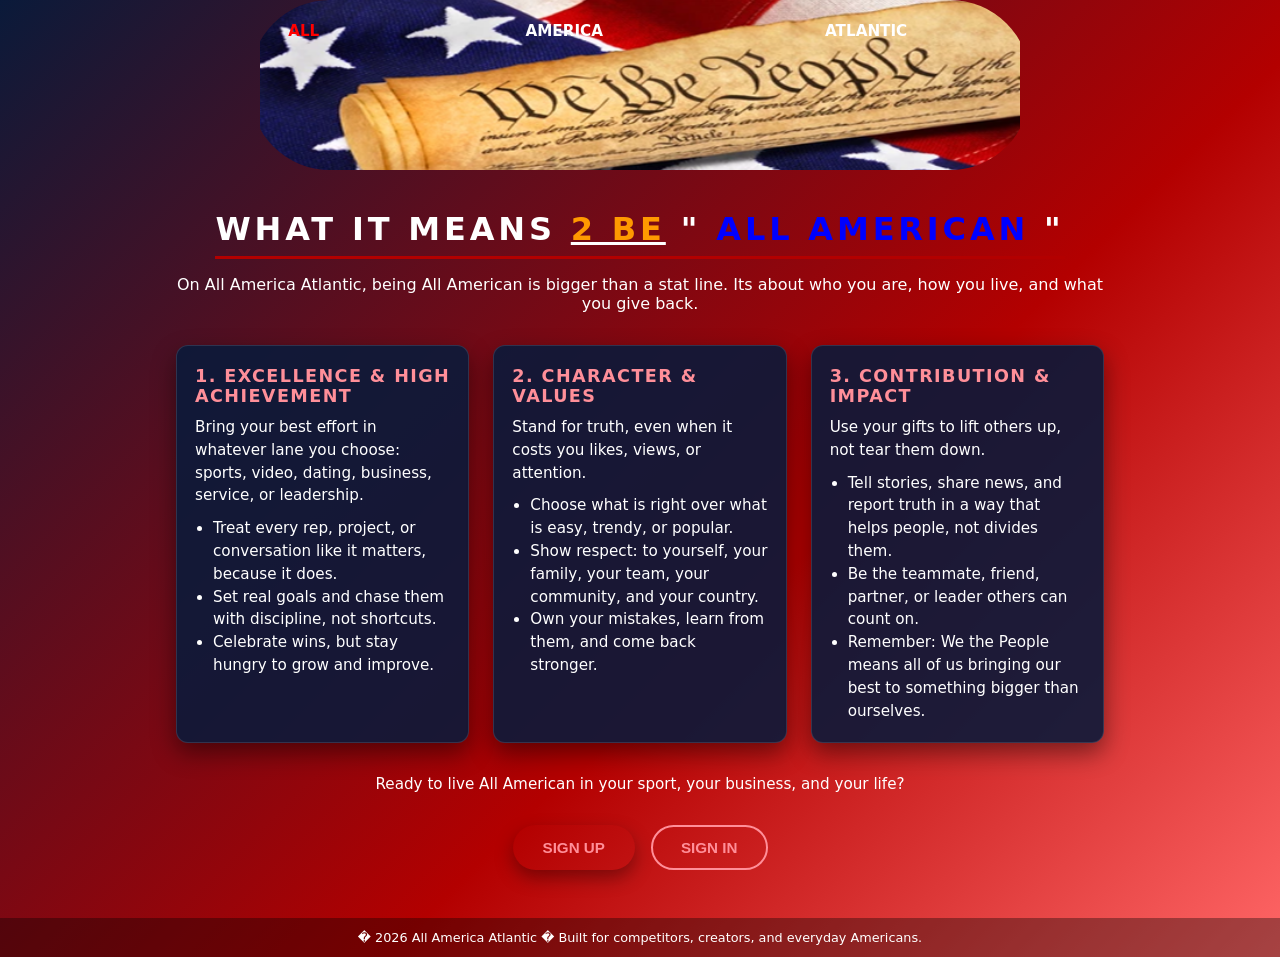
<file: about.html>
<!DOCTYPE html>
<html lang="en">
<head>
<meta charset="UTF-8">
  <title>All America Atlantic � What It Means to Be All American</title>
  <link rel="stylesheet" href="style1.css">
 
<meta http-equiv="Content-Type" content="text/html; charset=utf-8">
<style type="text/css">
<!--
.style2 {color: #0000FF}
.style3 {color: #FF9900}
.style4 {color: #FF0000}
.style5 {color: #0000CC}
.style6 {color: #CCFFFF}
-->
</style>
</head>
<body class="background: gradient-mesh">
  <div class="page-wrap">
    <header>
	<section class="parent">
      <div class="btn-logo">
  <span class="style4">ALL</span>  &nbsp &nbsp &nbsp &nbsp &nbsp &nbsp &nbsp &nbsp &nbsp &nbsp &nbsp &nbsp &nbsp &nbsp   &nbsp &nbsp &nbsp &nbsp &nbsp     AMERICA        &nbsp &nbsp &nbsp &nbsp &nbsp &nbsp&nbsp &nbsp &nbsp &nbsp &nbsp &nbsp &nbsp  &nbsp &nbsp &nbsp &nbsp &nbsp &nbsp &nbsp &nbsp     ATLANTIC      &nbsp &nbsp &nbsp &nbsp &nbsp  &nbsp &nbsp &nbsp   <br> <br><br><br>
   <br> <br><br>
    <h1 class="nav-title"></h1>
</div>
    </section>
    </header>

    <main class="about-main">
      <section class="about-header">
        <h1>What It Means <u><span class="style3">2 Be</span></u> " <span class="style2">All American</span> "</h1>
        <p class="about-intro">
          On All America Atlantic, being All American is bigger than a stat line.
          Its about who you are, how you live, and what you give back.
        </p>
      </section>

      <section class="about-grid">
        <article class="about-card">
          <h2>1. Excellence & High Achievement</h2>
          <p>
            Bring your best effort in whatever lane you choose: sports, video, dating, business, service, or leadership.
          </p>
          <ul>
            <li>Treat every rep, project, or conversation like it matters, because it does.</li>
            <li>Set real goals and chase them with discipline, not shortcuts.</li>
            <li>Celebrate wins, but stay hungry to grow and improve.</li>
          </ul>
        </article>

        <article class="about-card">
          <h2>2. Character & Values</h2>
          <p>
            Stand for truth, even when it costs you likes, views, or attention.
          </p>
          <ul>
            <li>Choose what is right over what is easy, trendy, or popular.</li>
            <li>Show respect: to yourself, your family, your team, your community, and your country.</li>
            <li>Own your mistakes, learn from them, and come back stronger.</li>
          </ul>
        </article>

        <article class="about-card">
          <h2>3. Contribution & Impact</h2>
          <p>
            Use your gifts to lift others up, not tear them down.
          </p>
          <ul>
            <li>Tell stories, share news, and report truth in a way that helps people, not divides them.</li>
            <li>Be the teammate, friend, partner, or leader others can count on.</li>
            <li>
              Remember: We the People means all of us bringing our best to something bigger than ourselves.
            </li>
          </ul>
        </article>
      </section>

      <section class="about-cta">
        <p>Ready to live All American in your sport, your business, and your life?</p>
        <div class="hero-cta">
          <button class="btn btn-primary" onclick="location.href='register.html'">Sign Up</button>
          <button class="btn btn-secondary" onclick="location.href='login.html'">Sign In</button>
        </div>
      </section>
    </main>

    <footer>
      � 2026 All America Atlantic � Built for competitors, creators, and everyday Americans.
    </footer>
  </div>
</body>
</html>
</file>
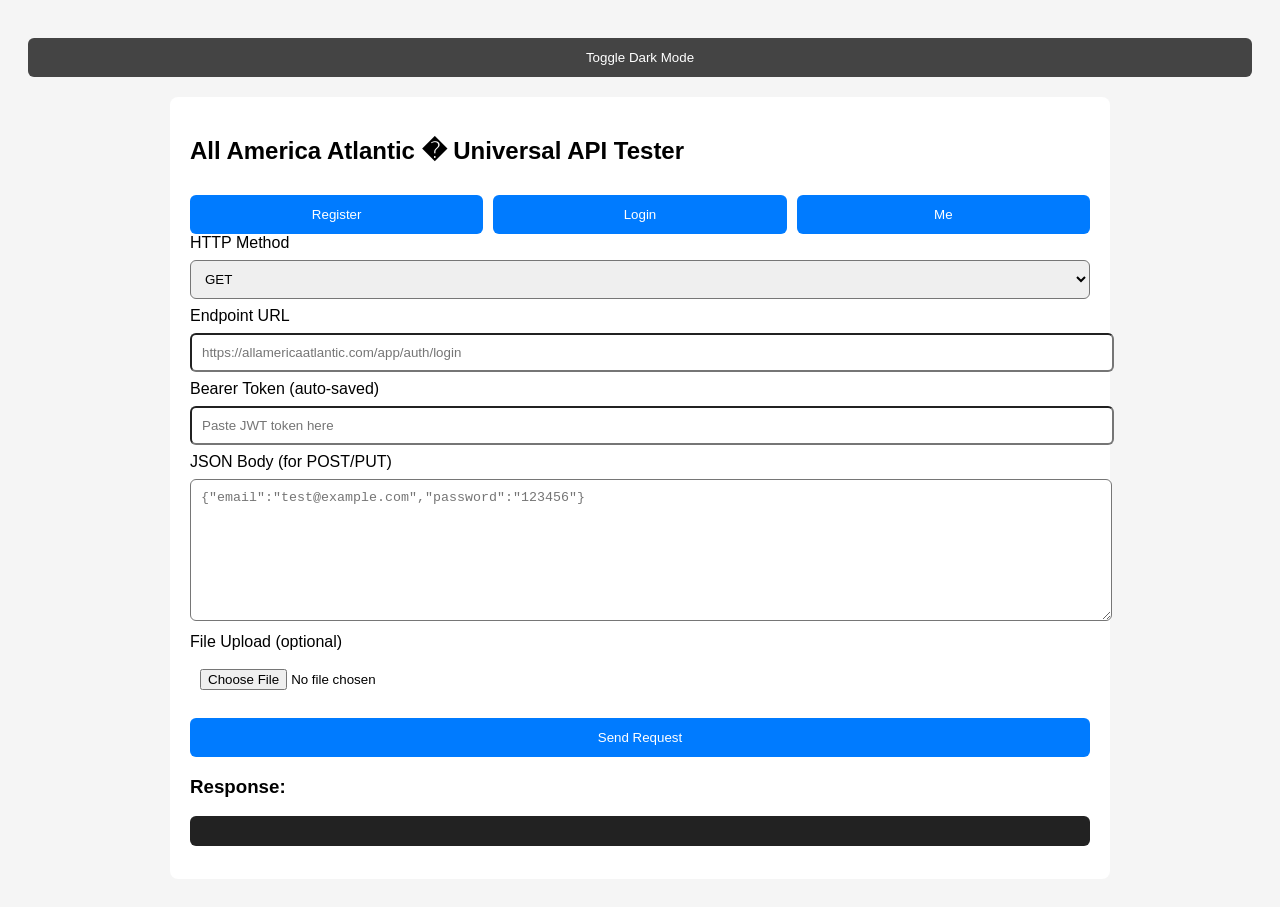
<file: api-tester.html>
<!DOCTYPE html>
<html>
<head>
    <title>Universal API Tester</title>
    <style>
        body { font-family: Arial; padding: 20px; background: #f5f5f5; transition: 0.3s; }
        .dark { background: #121212; color: #e0e0e0; }
        input, select, textarea { width: 100%; padding: 10px; margin: 8px 0; border-radius: 6px; }
        button { padding: 12px; margin-top: 10px; width: 100%; background: #007bff; color: white; border: none; cursor: pointer; border-radius: 6px; }
        button:hover { background: #0056b3; }
        pre { background: #222; color: #0f0; padding: 15px; white-space: pre-wrap; border-radius: 6px; }
        .container { max-width: 900px; margin: auto; background: white; padding: 20px; border-radius: 8px; }
        .dark .container { background: #1e1e1e; }
        .row { display: flex; gap: 10px; }
        .row button { flex: 1; }
        .toggle { background: #444; margin-bottom: 20px; }
    </style>
</head>
<body>

<button class="toggle" onclick="toggleDark()">Toggle Dark Mode</button>

<div class="container">
    <h2>All America Atlantic � Universal API Tester</h2>

    <div class="row">
        <button onclick="preset('POST','https://allamericaatlantic.com/app/auth/register','{\"username\":\"test\",\"email\":\"test@example.com\",\"password\":\"123456\"}')">Register</button>
        <button onclick="preset('POST','https://allamericaatlantic.com/app/auth/login','{\"email\":\"test@example.com\",\"password\":\"123456\"}')">Login</button>
        <button onclick="preset('GET','https://allamericaatlantic.com/app/me','')">Me</button>
    </div>

    <label>HTTP Method</label>
    <select id="method">
        <option>GET</option>
        <option>POST</option>
        <option>PUT</option>
        <option>DELETE</option>
    </select>

    <label>Endpoint URL</label>
    <input id="url" placeholder="https://allamericaatlantic.com/app/auth/login">

    <label>Bearer Token (auto-saved)</label>
    <input id="token" placeholder="Paste JWT token here">

    <label>JSON Body (for POST/PUT)</label>
    <textarea id="body" rows="8" placeholder='{"email":"test@example.com","password":"123456"}'></textarea>

    <label>File Upload (optional)</label>
    <input type="file" id="fileInput">

    <button onclick="sendRequest()">Send Request</button>

    <h3>Response:</h3>
    <pre id="response"></pre>
</div>

<script>
document.getElementById("token").value = localStorage.getItem("aaa_token") || "";

function preset(method, url, body) {
    document.getElementById("method").value = method;
    document.getElementById("url").value = url;
    document.getElementById("body").value = body;
}

function toggleDark() {
    document.body.classList.toggle("dark");
}

async function sendRequest() {
    const method = document.getElementById("method").value;
    const url = document.getElementById("url").value;
    const token = document.getElementById("token").value;
    const body = document.getElementById("body").value.trim();
    const file = document.getElementById("fileInput").files[0];
	
	console.log("RAW BODY BEFORE SENDING:", body);

     
    let options = { method: method, headers: {} };

    if (token.trim() !== "") {
        options.headers["Authorization"] = "Bearer " + token;
        localStorage.setItem("aaa_token", token);
    }

    if (file) {
        let formData = new FormData();
        formData.append("file", file);

        try {
            const jsonBody = JSON.parse(body);
            for (let key in jsonBody) formData.append(key, jsonBody[key]);
        } catch (e) {}

        options.body = formData;
    } 
   else if (method === "POST" || method === "PUT") {
    options.headers["Content-Type"] = "application/json";
    options.body = body; // send raw JSON text
}


    try {
        const res = await fetch(url, options);
        const text = await res.text();

        try {
            document.getElementById("response").textContent =
                JSON.stringify(JSON.parse(text), null, 4);
        } catch {
            document.getElementById("response").textContent = text;
        }

    } catch (err) {
        document.getElementById("response").textContent = "ERROR:\n" + err;
    }
}


</script>

</body>
</html>
</file>
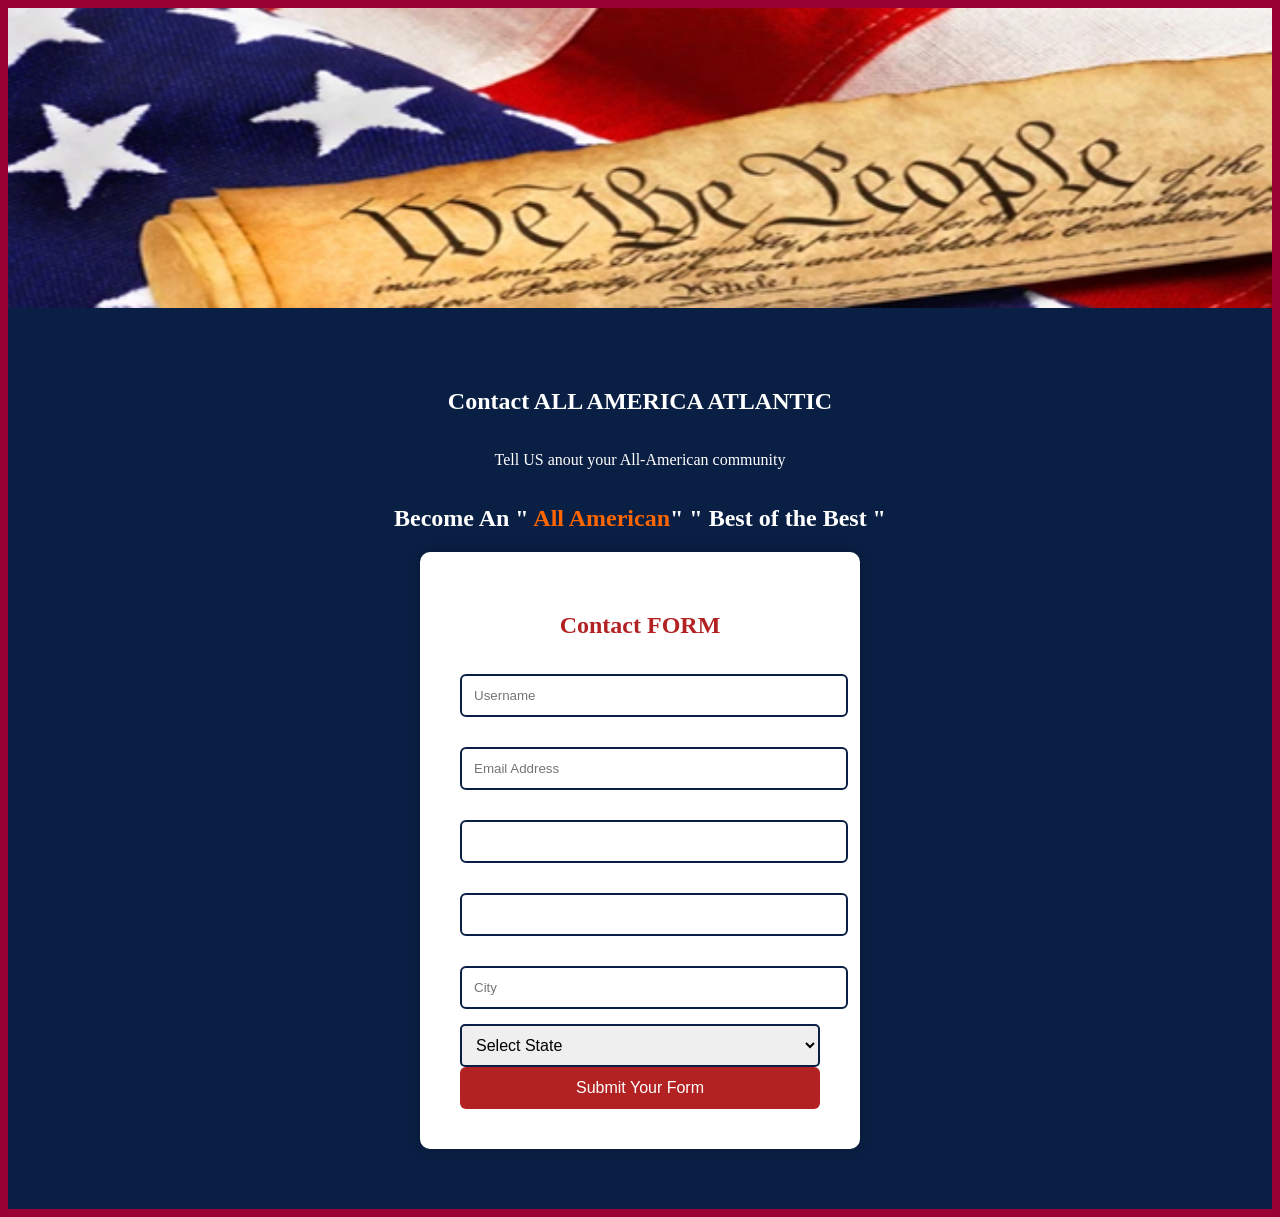
<file: contact.html>
<!DOCTYPE html>
<html lang="en">
<head>
    <meta charset="UTF-8">
    <meta name="viewport" content="width=device-width, initial-scale=1.0">
    <title>Register - All America Atlantic</title>
    <link rel="stylesheet" href="assets/css/register.css">
	 <link rel="icon" type="image/png" href="/assets/icons/aaa_fav_icon1.png" sizes="16x16">
	<link rel="icon" type="image/png" href="/assets/icons/aaa_fav_icon2.png" sizes="32x32">
<meta http-equiv="Content-Type" content="text/html; charset=iso-8859-1"><style type="text/css">
<!--
body {
	background-color: #990033;
}
.style1 {color: #FF6600}
-->
</style></head>

<body>

    <!-- Constitution Banner -->
    <section class="register-hero">
       
    </section>

    <!-- Register Form Section -->
    <section class="register-section">
	      <div class="hero-overlay">
            <h1>Contact ALL AMERICA ATLANTIC</h1>
            <p>Tell US anout your All-American community</p>
			<h1>Become An &quot; <span class="style1">All American</span>&quot; " Best of the Best "</h1>
        </div>
        <div class="register-box">
            <h2>Contact FORM</h2>

          <form id="contactForm">

      <input type="text" id="username" name="username" placeholder="Username" required>

    <input type="email" id="email" name="email" placeholder="Email Address" required>

    <input type="" id="" name="" placeholder="" required>

    <input type="" id="" name="" placeholder="" required>

    <input type="text" id="city" name="city" placeholder="City" required>

    <select id="state" name="state" required>
    <option value="">Select State</option>
    <option value="AL">Alabama</option>
    <option value="AK">Alaska</option>
    <option value="AZ">Arizona</option>
    <option value="AR">Arkansas</option>
    <option value="CA">California</option>
    <option value="CO">Colorado</option>
    <option value="CT">Connecticut</option>
    <option value="DE">Delaware</option>
    <option value="FL">Florida</option>
    <option value="GA">Georgia</option>
    <option value="HI">Hawaii</option>
    <option value="ID">Idaho</option>
    <option value="IL">Illinois</option>
    <option value="IN">Indiana</option>
    <option value="IA">Iowa</option>
    <option value="KS">Kansas</option>
    <option value="KY">Kentucky</option>
    <option value="LA">Louisiana</option>
    <option value="ME">Maine</option>
    <option value="MD">Maryland</option>
    <option value="MA">Massachusetts</option>
    <option value="MI">Michigan</option>
    <option value="MN">Minnesota</option>
    <option value="MS">Mississippi</option>
    <option value="MO">Missouri</option>
    <option value="MT">Montana</option>
    <option value="NE">Nebraska</option>
    <option value="NV">Nevada</option>
    <option value="NH">New Hampshire</option>
    <option value="NJ">New Jersey</option>
    <option value="NM">New Mexico</option>
    <option value="NY">New York</option>
    <option value="NC">North Carolina</option>
    <option value="ND">North Dakota</option>
    <option value="OH">Ohio</option>
    <option value="OK">Oklahoma</option>
    <option value="OR">Oregon</option>
    <option value="PA">Pennsylvania</option>
    <option value="RI">Rhode Island</option>
    <option value="SC">South Carolina</option>
    <option value="SD">South Dakota</option>
    <option value="TN">Tennessee</option>
    <option value="TX">Texas</option>
    <option value="UT">Utah</option>
    <option value="VT">Vermont</option>
    <option value="VA">Virginia</option>
    <option value="WA">Washington</option>
    <option value="WV">West Virginia</option>
    <option value="WI">Wisconsin</option>
    <option value="WY">Wyoming</option>
    </select>

    <button type="submit">Submit Your Form </button>

</form>

        </div>
</section>

<script src=""></script>

</body>
</html>
</file>
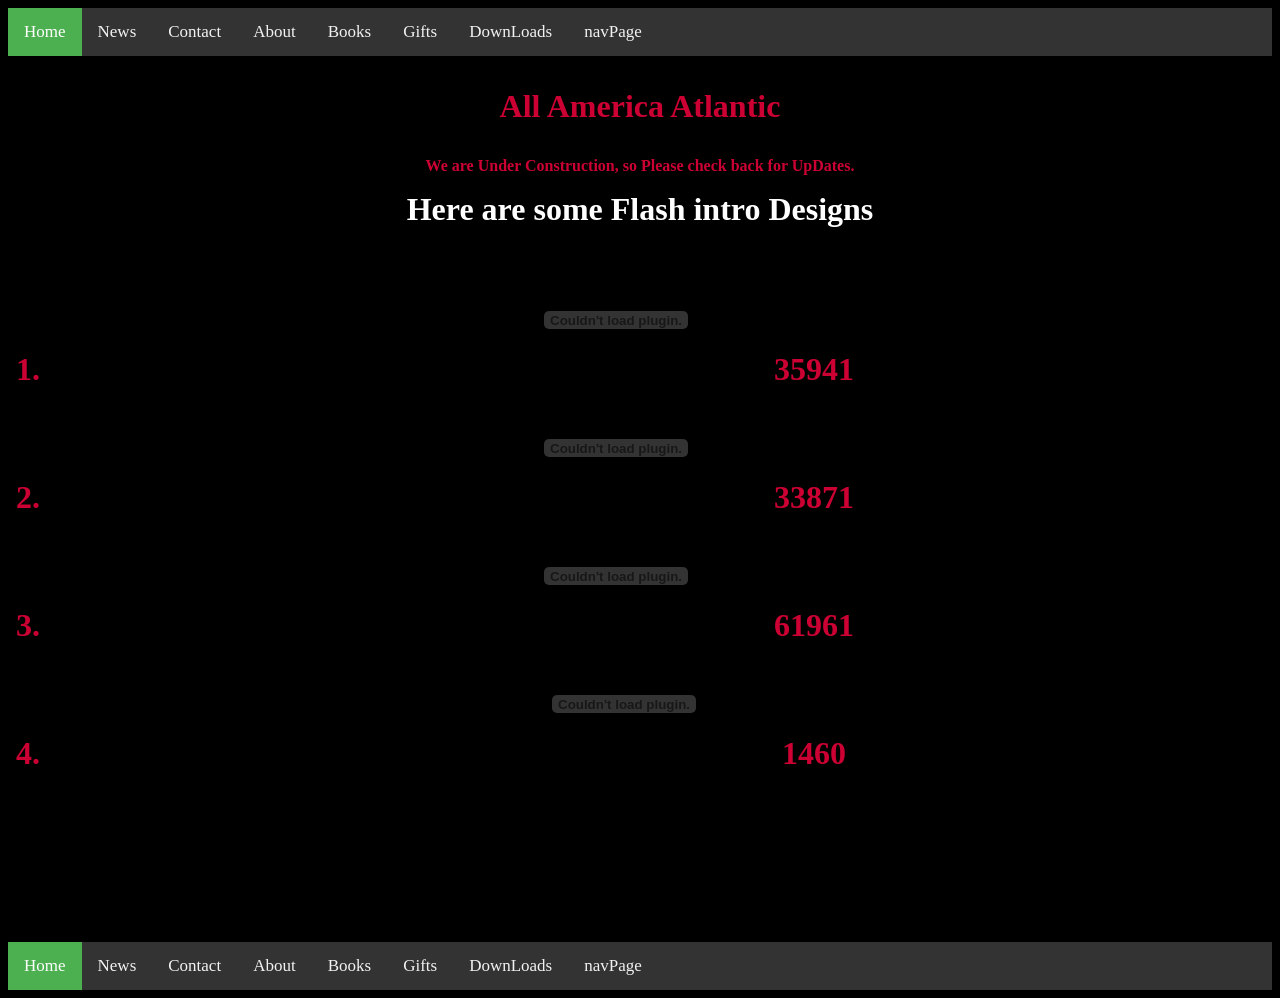
<file: coolstuff.htm>
<!DOCTYPE HTML PUBLIC "-//W3C//DTD HTML 4.01 Transitional//EN"
"http://www.w3.org/TR/html4/loose.dtd">
<html>
<head>
<title>All America Atlantic</title>
<meta http-equiv="Content-Type" content="text/html; charset=iso-8859-1">
<style type="text/css">
<!--
/* Add a black background color to the top navigation */
.topnav {
    background-color: #333;
    overflow: hidden;
}

/* Style the links inside the navigation bar */
.topnav a {
    float: left;
    color: #f2f2f2;
    text-align: center;
    padding: 14px 16px;
    text-decoration: none;
    font-size: 17px;
}

/* Change the color of links on hover */
.topnav a:hover {
    background-color: #ddd;
    color: black;
}

/* Add a color to the active/current link */
.topnav a.active {
    background-color: #4CAF50;
    color: white;
}
.style1 {
	font-size: xx-large;
	font-weight: bold;
	color: #CC0033;
}
.style2 {font-size: medium}
body {
	background-color: #000000;
}
.style3 {color: #FFFFFF}
-->
</style>
</head>

<body>
<div class="topnav">
  <a class="active" href="index.html">Home</a>
  <a href="news.html">News</a>
  <a href="contact.html">Contact</a>
  <a href="about.html">About</a>
   <a href="myBooks.htm">Books</a>
    <a href="gifts.html">Gifts</a>
	 <a href="downloads.html">DownLoads</a>
	 <a href="navpage.htm">navPage</a>
</div>
<p></p>
<div id="title" align="center" class="style1">
  <p>All America Atlantic
</p>
  <p class="style2">We are Under Construction, so Please check back for UpDates.</p>
 
  <span class="style3">Here are some Flash intro Designs 
  </span>
  </p>
  <ol>
    <li><object classid="clsid:D27CDB6E-AE6D-11cf-96B8-444553540000" codebase="http://fpdownload.macromedia.com/pub/shockwave/cabs/flash/swflash.cab#version=8,0,0,0" width="300" height="120">
<param name="movie" value="images/flash/flashTemplates/35941.swf" />
<param name="quality" value="high" />
<param name="allowScriptAccess" value="always" />
<param name="wmode" value="transparent">
<embed src="images/flash/flashTemplates/35941.swf" play="true" loop="false" quality="high"
type="application/x-shockwave-flash"
WMODE="transparent"
width="300"
height="120"
pluginspage="http://www.macromedia.com/go/getflashplayer"
allowScriptAccess="always" />
</object>35941</a></li>
    <li><object classid="clsid:D27CDB6E-AE6D-11cf-96B8-444553540000" codebase="http://fpdownload.macromedia.com/pub/shockwave/cabs/flash/swflash.cab#version=8,0,0,0" width="300" height="120">
<param name="movie" value="images/flash/flashTemplates/33871.swf" />
<param name="quality" value="high" />
<param name="allowScriptAccess" value="always" />
<param name="wmode" value="transparent">
<embed src="images/flash/flashTemplates/33871.swf" play="true" loop="false" quality="high"
type="application/x-shockwave-flash"
WMODE="transparent"
width="300"
height="120"
pluginspage="http://www.macromedia.com/go/getflashplayer"
allowScriptAccess="always" />
</object>33871</a></li>
    <li><object classid="clsid:D27CDB6E-AE6D-11cf-96B8-444553540000" codebase="http://fpdownload.macromedia.com/pub/shockwave/cabs/flash/swflash.cab#version=8,0,0,0" width="300" height="120">
<param name="movie" value="images/flash/flashTemplates/61961.swf" />
<param name="quality" value="high" />
<param name="allowScriptAccess" value="always" />
<param name="wmode" value="transparent">
<embed src="images/flash/flashTemplates/61961.swf" play="true" loop="false"
quality="high"
type="application/x-shockwave-flash"
WMODE="transparent"
width="300"
height="120"
pluginspage="http://www.macromedia.com/go/getflashplayer"
allowScriptAccess="always" />
</object>61961</a></li>
    <li><object classid="clsid:D27CDB6E-AE6D-11cf-96B8-444553540000" codebase="http://fpdownload.macromedia.com/pub/shockwave/cabs/flash/swflash.cab#version=8,0,0,0" width="300" height="120">
<param name="movie" value="images/flash/flashTemplates/1460.swf" />
<param name="quality" value="high" />
<param name="allowScriptAccess" value="always" />
<param name="wmode" value="transparent">
<embed src="images/flash/flashTemplates/1460.swf" play="no" loop="false"
quality="high"
type="application/x-shockwave-flash"
WMODE="transparent"
width="300"
height="120"
pluginspage="http://www.macromedia.com/go/getflashplayer"
allowScriptAccess="always" />
</object>
    1460</a></li>
  </ol>
  <p>&nbsp;</p>
  <p>&nbsp;</p>
</div>
<div class="topnav">
  <a class="active" href="index.html">Home</a>
  <a href="news.html">News</a>
  <a href="contact.html">Contact</a>
  <a href="about.html">About</a>
   <a href="myBooks.htm">Books</a>
    <a href="gifts.html">Gifts</a>
	 <a href="downloads.html">DownLoads</a>
	 <a href="navpage.htm">navPage</a>
</div>
</body>
</html>
</file>
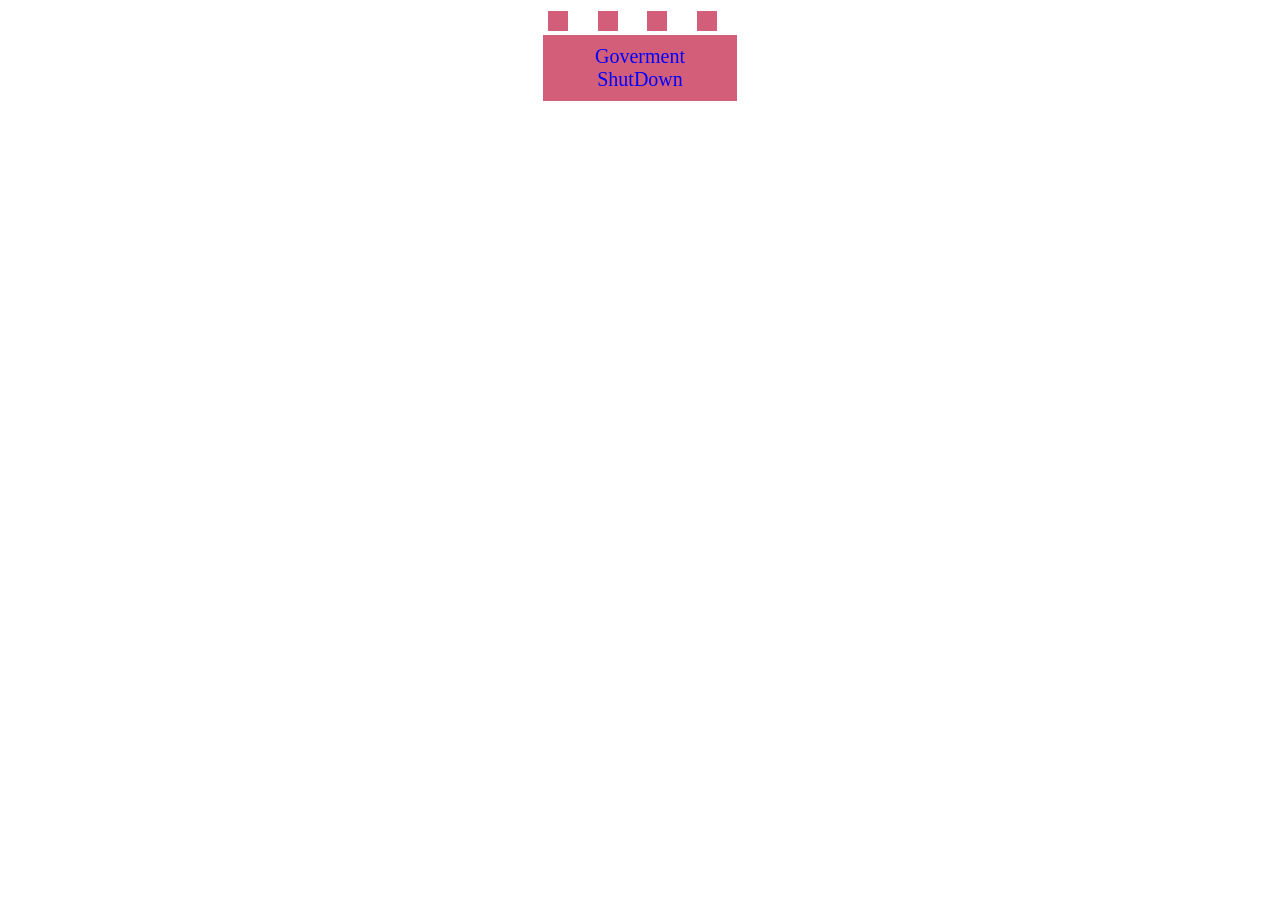
<file: countDown.html>
<html>
<head>
<title>count Down Timer</title>
<style>
.csvg-digit {
    display: -moz-inline-stack;
    display: inline-block;
    vertical-align: center;
    *vertical-align: auto;
    zoom: 1;
    *display: inline;
    margin-left: 5px;
}
p {
  text-align: center;
  font-size: 20px;
  margin-top: 0px;
  color: blue;
  padding: 3px;
  background-color:#FFCC66;
}
div {
    text-align: center;
    font-size: 20px;
    margin-top: 0px;
    color: blue;
    padding: 10px;
    background-color: #d25e79;
}
</style>
</head>
<body>
<center>
<table width="200" height="50">
  <tr>
     <td width="50"><div id="days" class="csvg-digit"></div></td>
	   <td width="50"><div id="hour" class="csvg-digit"></div></td>
	   <td width="50"><div id="min" class="csvg-digit"></div></td>
	   <td width="50"> <div id="sec" class="csvg-digit"></div></td>
  </tr>
  <tr><td colspan="4"><div id="">Goverment ShutDown</div></td>
  
  </tr>
 
</table>

</center>


<script>
// Set the date we're counting down to
var countDownDate = new Date("feb 19, 2019 15:51:25").getTime();

// Update the count down every 1 second
var x = setInterval(function() {

  // Get todays date and time
  var now = new Date().getTime();
    
  // Find the distance between now and the count down date
  var distance = countDownDate - now;
    
  // Time calculations for days, hours, minutes and seconds
  var days = Math.floor(distance / (1000 * 60 * 60 * 24));
  var hours = Math.floor((distance % (1000 * 60 * 60 * 24)) / (1000 * 60 * 60));
  var minutes = Math.floor((distance % (1000 * 60 * 60)) / (1000 * 60));
  var seconds = Math.floor((distance % (1000 * 60)) / 1000);
    
  // Output the result in an element with id="demo"
 document.getElementById("days").innerHTML =  days + "d ";
   document.getElementById("hour").innerHTML =  hours + "h ";
   document.getElementById("min").innerHTML =  minutes + "m ";
   document.getElementById("sec").innerHTML =  seconds + "s ";
    
  // If the count down is over, write some text 
  if (distance < 0) {
    clearInterval(x);
    document.getElementById("demo").innerHTML = "EXPIRED! Blinds UP!!!!";
  }
}, 1000);
</script>

</body>
</html>
</file>
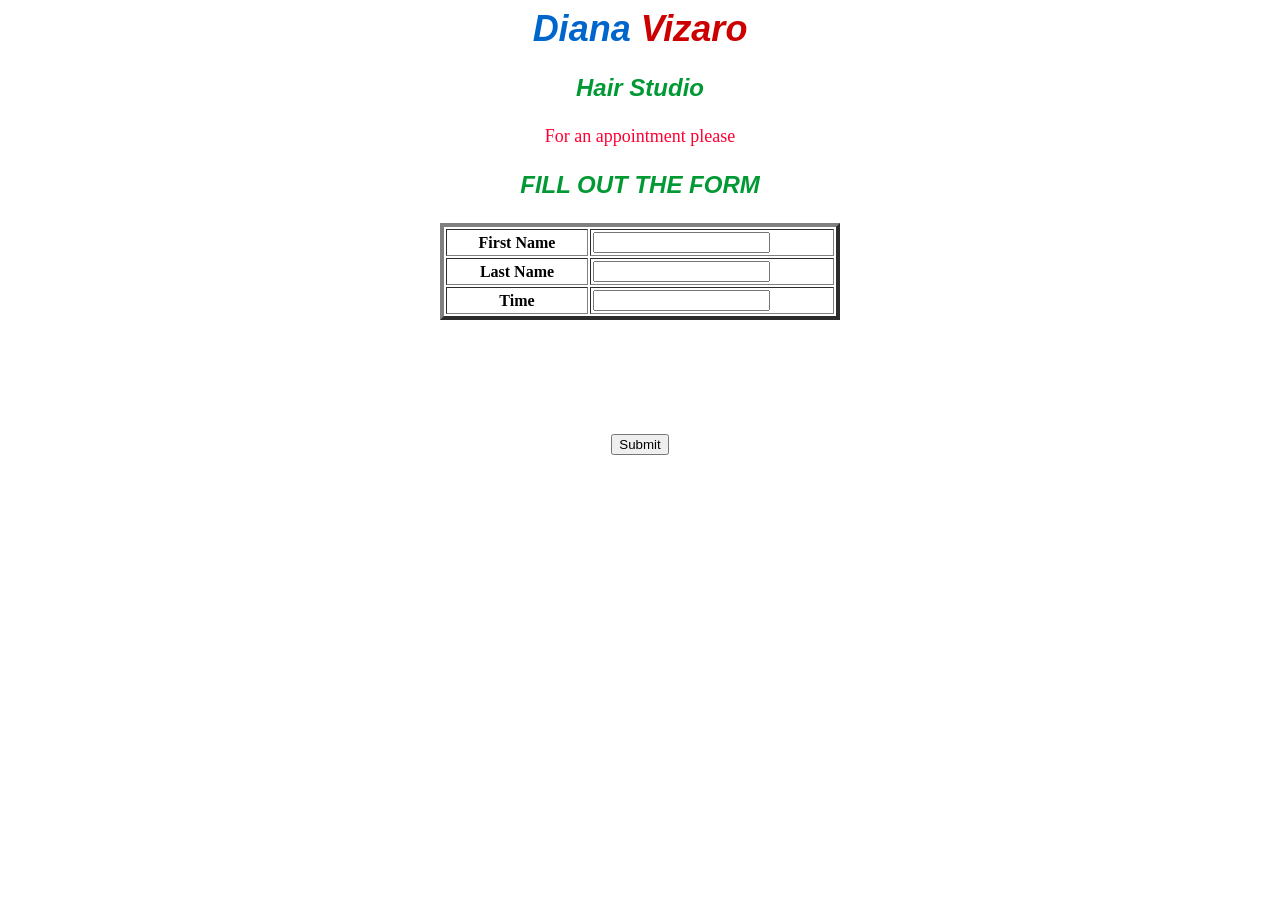
<file: diana.html>
<html><title> Diana Web Page</title> 
<style type="text/css">
<!--
.style1 {
	color: #0066CC;
	font-weight: bold;
	font-style: italic;
	font-family: Geneva, Arial, Helvetica, sans-serif;
}
.style2 {color: #CC0000}
.style3 {color: #0066CC; font-weight: bold; font-style: italic; font-family: Geneva, Arial, Helvetica, sans-serif; font-size: 36px; }
.style4 {color: #009933; font-weight: bold; font-style: italic; font-family: Geneva, Arial, Helvetica, sans-serif; font-size: 36px; }
.style6 {
	font-size: 18px;
	color: #FF0033;
}
.style7 {font-size: 24px}
.style8 {color: #009933; font-weight: bold; font-style: italic; font-family: Geneva, Arial, Helvetica, sans-serif; font-size: 24px; }
-->
</style>
<center>
  <h1 align="center" class="style3">Diana <span class="style2">Vizaro </span></h1>
  <p align="center" class="style4 style7">Hair Studio </p>

  <span class="style6">For an appointment please
  </span>
  <p align="center" class="style8"> FILL OUT THE FORM </p>
 
  <table width="400" border="4" cellspacing="2" cellpadding="2">
    <tr>
      <th width="136" scope="row">First Name </th>
      <td width="238"><input type="text" name="textfield"></td>
    </tr>
    <tr>
      <th scope="row">Last Name </th>
      <td><input type="text" name="textfield"></td>
    </tr>
    <tr>
      <th scope="row">Time</th>
      <td><input type="text" name="textfield"></td>
    </tr>
  </table>
  <p align="center" class="style4">&nbsp;</p>
  <form name="form1" method="post" action="">
    <input type="submit" name="Submit" value="Submit">
  </form>
  <p align="center" class="style1">&nbsp;</p>
</center> 
</html>
</file>
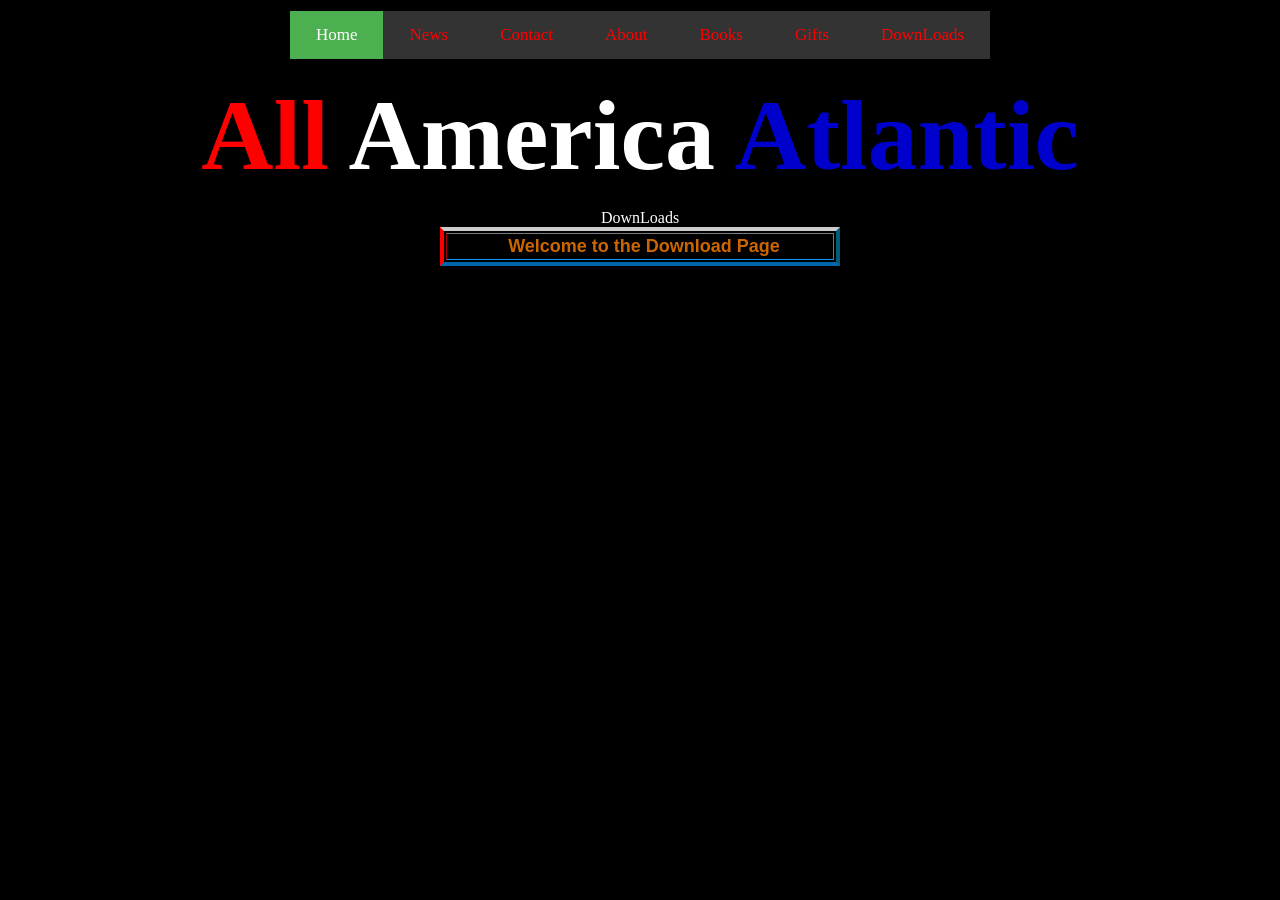
<file: downloads.html>
<!DOCTYPE HTML PUBLIC "-//W3C//DTD HTML 4.01 Transitional//EN"
"http://www.w3.org/TR/html4/loose.dtd">
<html>
<head>
<title>All America Atlantic</title>
<meta http-equiv="Content-Type" content="text/html; charset=iso-8859-1">
<style type="text/css">
<!--
/* Add a black background color to the top navigation */
.topnav {
    background-color: #333;
    overflow: hidden;
}

/* Style the links inside the navigation bar */
.topnav a {
    float: left;
    color: #f2f2f2;
    text-align: center;
    padding: 14px 26px;
    text-decoration: none;
    font-size: 17px;
}

/* Change the color of links on hover */
.topnav a:hover {
    background-color:#00CC00;
    color: black;
}

/* Add a color to the active/current link */
.topnav a.active {
    background-color: #4CAF50;
    color: white;
}
.style1 {
	font-size: xx-large;
	font-weight: bold;
	color: #CC0033;
	
}
body {
	background-color: #000000;
}
.style3 {color: #00CCFF}
-->
.style1 {
	font-size: 100px;
	font-weight: bold;
	color: #CC0033;
}
body {
	background-color: #000000;
	
}
.style3 {color: #ffffff}
a:visited {
	color:#CCCCCC;
	font-weight:bold;
}
a:active {
	color: #FFFF00;
}
.style5 {color: #FF0000}
.style6 {color: #0000CC}
a:link {
	color: #FF0000;
}
input[type="text"]
 {
   font-size:18px;
 }
 input[type="email"]
 {
   font-size:18px;
 }
input {

background-color:#009900;

}
input .button{
font-size:24px;}
-->
.block {
  display: block;
   border-radius: 25px;
   border: 2px solid #73AD21;
  width: 100%;
  border: none;
  background-color: #009900;
  color: white;
  
  font-size: 26px;
  cursor: pointer;
  text-align: center;
}

.block:hover {
  background-color: #0FEEC6;
  color: red;
   border: 2px solid #b22505;
}

table {
border-bottom-color:#0099FF;
border-right-color:#0099CC;
border-left-color:#FF0000;
border-top-color:#CCCCCC;

}
.style4 {
	font-size: 18px;
	font-weight: bold;
	font-family: Geneva, Arial, Helvetica, sans-serif;
	color: #CC6600;
}
</style>
</head>
<body>

<table align="center">
     <tr>
	    <td align="center"><div class="topnav" >
  <a class="active" href="index.html">Home</a>
  <a href="news.html">News</a>
  <a href="contact.html">Contact</a>
  <a href="about.php">About</a>
   <a href="myBooks.htm">Books</a>
    <a href="gifts.html">Gifts</a>
	 <a href="downloads.html">DownLoads</a>
	
</div></td>
	</tr>
</table>
<p><div align="center" class="style1" id="title"><span class="style5"> All</span> <span class="style3">America</span> <span class="style6">Atlantic</span> </div></p>
<div align="center" class="style3">
  <table width="400" border="4" cellspacing="2" cellpadding="2">
    <caption>
    DownLoads
    </caption>
    <tr>
      <th scope="col">&nbsp; <span class="style4">Welcome to the Download Page
      </span></th>
    </tr>
  </table>
</div>
</body>
</html>
</file>
<file: style1.css>
:root {
  --navy: #001A3A;
  --red: #B30000;
  --white: #FF8F99;
  --bg-gradient: linear-gradient(135deg, #0A1A3A 0%, #B30000 60%, #FF6666 100%);
  --font-main: system-ui, -apple-system, BlinkMacSystemFont, "Segoe UI", sans-serif;
}

* {
  box-sizing: border-box;
  margin: 0;
  padding: 0;
}

body {
  font-family: var(--font-main);
  background: var(--bg-gradient);
  color:#FFFFFF;
  min-height: 100vh;
  display: flex;
  flex-direction: column;
}

background: gradient-mesh {
  background:
    /* Golden glow */
    radial-gradient(circle at 70% 25%, rgba(255, 215, 0, 0.35), transparent 60%),

    /* Deep navy core */
    radial-gradient(circle at 40% 60%, rgba(0, 20, 60, 0.85), transparent 70%),

    /* Maroon accent */
    radial-gradient(circle at 20% 80%, rgba(110, 0, 20, 0.45), transparent 65%),

    /* Off-white soft light */
    radial-gradient(circle at 55% 40%, rgba(245, 245, 235, 0.25), transparent 70%),

    /* Overall deep navy base */
    linear-gradient(180deg, #000b26 0%, #001233 100%);
}

.page-wrap {
  flex: 1;
  display: flex;
  flex-direction: column;
}

header {

  justify-content: space-between;
  align-items: center;
}

.logo {
  font-weight: 800;
  letter-spacing: 0.08em;
  text-transform: uppercase;
}

nav a {
  color: var(--white);
  text-decoration: none;
  margin-left: 16px;
  font-size: 0.9rem;
  text-transform: uppercase;
}

.hero {
  flex: 1;
  display: flex;
  flex-direction: column;
  align-items: center;
  justify-content: center;
  text-align: center;
  padding: 40px 16px 64px;
  position: relative;
  overflow: hidden;
}

.hero::before {
  content: "";
  position: absolute;
  inset: -40%;
  background:
    radial-gradient(circle at 10% 0%, rgba(255,255,255,0.18) 0, transparent 55%),
    radial-gradient(circle at 90% 0%, rgba(255,255,255,0.18) 0, transparent 55%);
  opacity: 0.9;
  pointer-events: none;
}

.hero-inner {
  position: relative;
  max-width: 720px;
  z-index: 1;
}

.hero-title {
  font-size: clamp(3.6rem, 5vw, 4.6rem);
  font-weight: 1200;
  text-transform: uppercase;
  letter-spacing: 0.12em;
  color: #38ACEC;

}

.hero-subtitle {
  margin-top: 16px;
  font-size: 1.1rem;
}

.hero-tagline {
  margin-top: 12px;
  font-size: 1.95rem;
  opacity: 0.9;
}

.hero-cta {
  margin-top: 32px;
  display: flex;
  gap: 16px;
  justify-content: center;
  flex-wrap: wrap;
}
.btn-logo {
  background-image: url(assets/img/we_the_people.png);
   background-size: cover;   /* or use 'cover' depending on your goal */
  background-repeat: no-repeat;
  background-position: center;
  border-radius: 80px;
  padding: 12px 28px;
  font-size: 0.95rem;
  font-weight: 700;
  text-transform: uppercase;
  border: 10px solid transparent;
  cursor: pointer;
  transition: transform 0.15s ease, box-shadow 0.15s ease, background 0.15s ease, color 0.15s ease;
}

.btn {
  border-radius: 49px;
  padding: 12px 28px;
  font-size: 0.95rem;
  font-weight: 700;
  text-transform: uppercase;
  border: 2px solid transparent;
  cursor: pointer;
  transition: transform 0.15s ease, box-shadow 0.15s ease, background 0.15s ease, color 0.15s ease;
}

.btn-primary {
  background: var(--orange);
  color: var(--white);
  box-shadow: 0 8px 18px rgba(0, 0, 0, 0.35);
}

.btn-secondary {
  background: transparent;
  color: var(--white);
  border-color: var(--white);
}

.btn:hover {
  transform: translateY(-2px);
  box-shadow: 0 10px 24px rgba(0, 0, 0, 0.45);
}

.hero-footnote {
  margin-top: 24px;
  font-size: 0.85rem;
  opacity: 0.85;
}

footer {
  padding: 12px 24px;
  font-size: 0.8rem;
  text-align: center;
  background: rgba(0, 0, 0, 0.35);
}

/* ABOUT PAGE SECTIONS */

.about-main {
  max-width: 960px;
  margin: 40px auto 48px;
  padding: 0 16px;
}

.about-header {
  text-align: center;
  margin-bottom: 32px;
}

.about-header h1 {
  font-size: 2rem;
  text-transform: uppercase;
  letter-spacing: 0.12em;
  border-bottom: 3px solid var(--red);
  display: inline-block;
  padding-bottom: 8px;
}

.about-intro {
  margin-top: 16px;
  font-size: 1rem;
}

.about-grid {
  margin-top: 32px;
  display: grid;
  gap: 24px;
}
.parent {
   display:grid;
   place-items: center
   }

.about-cardlogo {
  border-radius: 25px;
  padding: 100px 90px;
  box-shadow: 0 10px 24px rgba(0, 0, 0, 0.45);
  border: 1px solid rgba(255, 255, 255, 0.12);
  align-items: center;
  display: flex;
  justify-content: center;
  position: absolute;
  top: 50%;
  left: 50%;
}
.about-card {
  background: rgba(10, 26, 58, 0.9);
  border-radius: 12px;
  padding: 20px 18px;
  box-shadow: 0 10px 24px rgba(0, 0, 0, 0.45);
  border: 1px solid rgba(255, 255, 255, 0.12);
}

.about-card h2 {
  font-size: 1.1rem;
  text-transform: uppercase;
  letter-spacing: 0.08em;
  margin-bottom: 10px;
  color: var(--white);
}

.about-card p {
  font-size: 0.95rem;
  line-height: 1.5;
}

.about-card ul {
  margin-top: 10px;
  padding-left: 18px;
  font-size: 0.95rem;
  line-height: 1.5;
}

.about-cta {
  margin-top: 32px;
  text-align: center;
}

.about-cta p {
  margin-bottom: 16px;
  font-size: 0.95rem;
}

@media (min-width: 768px) {
  .about-grid {
    grid-template-columns: repeat(3, minmax(0, 1fr));
  }
   .about-topgrid {
    grid-template-columns: repeat(1, minmax(0, 1fr));
  }
}
</file>
<file: assets/css/register.css>
/* CSS Document */

/* Constitution Banner */
.register-hero {
    background-image: url('/assets/img/we_the_people.png');
    background-size: cover;   /* scales width, reduces zoom */
    background-position: top center;
    background-repeat: no-repeat;
    height: 300px;
    position: relative;
}

.hero-overlay {
    background: ;
    height: 100%;
    display: flex;
    flex-direction: column;
    justify-content: center;
    align-items: center;
    color: white;
    text-align: center;
}

/* Register Section */
.register-section {
    background-color: #0A1F44; /* Navy Blue */
    padding: 60px 0;
}

select[name="state"] {
    width: 100%;
    padding: 10px;
    font-size: 16px;
	border: 2px solid #0A1F44;
    border-radius: 5px;
}


.register-box {
    background: white;
    width: 360px;
    margin: 0 auto;
    padding: 40px;
    border-radius: 10px;
    box-shadow: 0 0 15px rgba(0,0,0,0.2);
    text-align: center;
}

.register-box h2 {
    color: #B22222; /* Sun-burnt red */
    margin-bottom: 20px;
}

.register-box input {
    width: 100%;
    padding: 12px;
    margin: 15px 0;
    border: 2px solid #0A1F44;
    border-radius: 6px;
}

.register-box button {
    width: 100%;
    padding: 12px;
    background: #B22222;
    color: white;
    border: none;
    border-radius: 6px;
    font-size: 16px;
    cursor: pointer;
}

.register-box button:hover {
    background: #8b1a1a;
}

.login-link {
    display: block;
    margin-top: 15px;
    color: #0A1F44;
    font-weight: bold;
}
</file>
